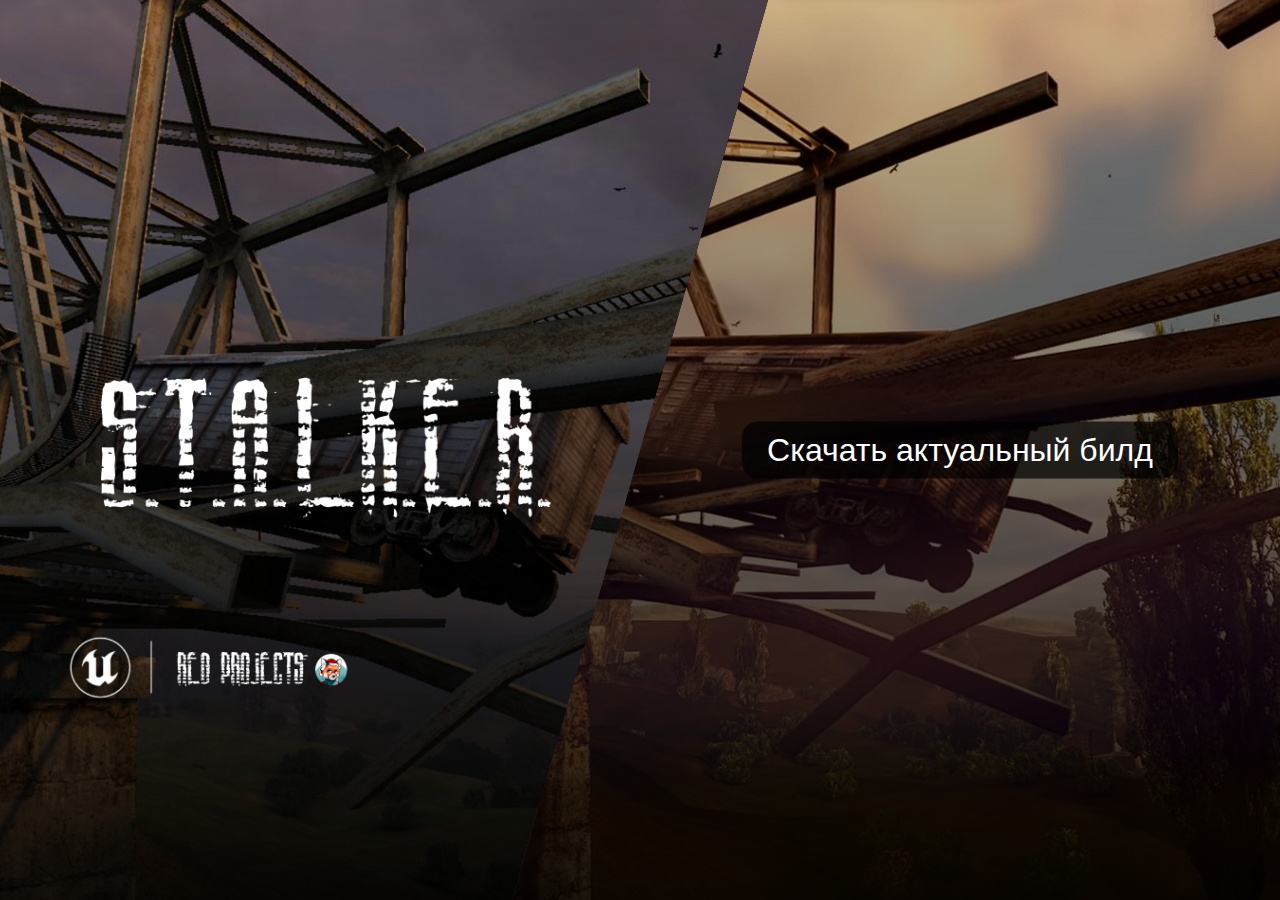
<file: index.html>
<!DOCTYPE html>
<html lang="ru">
    <head>
        <title>S.T.A.L.K.E.R. на UE5 | Домашняя</title>
        <link rel="stylesheet" href="CSS/style_2.css">
        <link rel="shortcut icon" href="Media/favicon.ico" type="image/x-icon">
        <meta content="S.T.A.L.K.E.R. на Unreal Engine 5" property="og:title" />
        <meta content="Здесь вы можете скачать тестовый билд сталкера на UE5" property="og:description"/>
        <meta property="og:image" content="Media/Thumbnail.png"/>
        <meta name="twitter:image" content="Media/Thumbnail.png"/>
        <meta content="#ffffff" data-react-helmet="true" name="theme-color" />
        <meta charset="UTF-8">
        <meta http-equiv="X-UA-Compatible" content="IE=edge">
        <meta name="viewport" content="width=device-width, initial-scale=1.0">
    </head>
    <body>
        <div class='hero'>
            <div class="hero-one"></div>
            <div class="hero-two"></div>
        </div>
        <img class="logo" src="Media/Hero.png" alt="Project-logo">
        <a href="download.html" class="button">Скачать актуальный билд</a>
    </body>
</html>
</file>
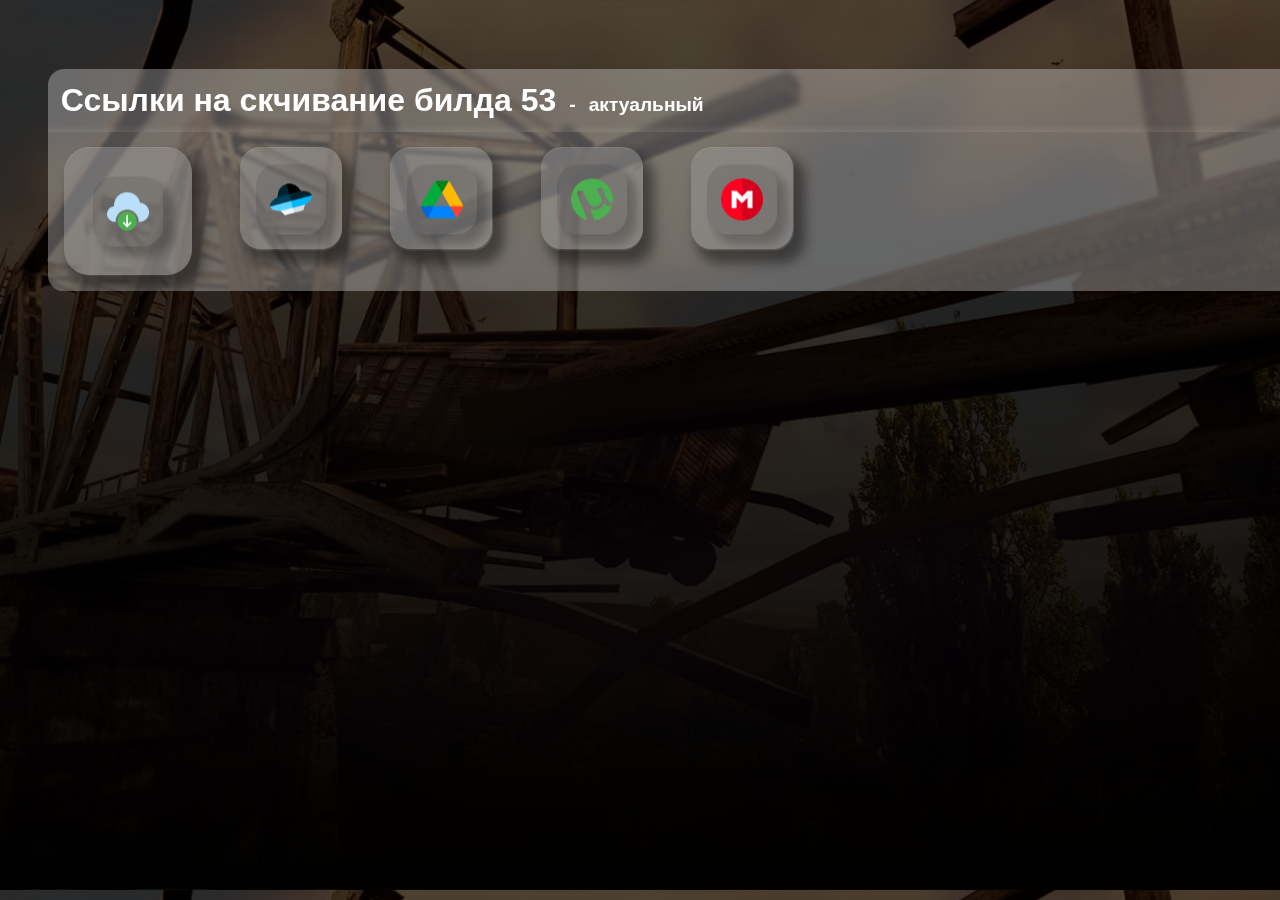
<file: download.html>
<!DOCTYPE html>
<html lang="ru">
    <head>
        <title>S.T.A.L.K.E.R. на UE5 | Скачать</title>
        <link rel="stylesheet" href="CSS/download_2.css">
        <link rel="shortcut icon" href="Media/favicon.ico" type="image/x-icon">
        <meta content="https://paranoidghost.github.io/Download/Media/Thumbnail.png" property="og:image" />
        <meta charset="UTF-8">
        <meta http-equiv="X-UA-Compatible" content="IE=edge">
        <meta name="viewport" content="width=device-width, initial-scale=1.0">
    </head>
    <body>
        <header>
            <h1>Билды: </h1>
            <div class="multi-button"></div>
        </header>
        <main></main>
        <script src="app.js"></script>
    </body>
</html>
</file>
<file: CSS/style_2.css>
* {
  margin: 0;
  padding: 0;
  box-sizing: border-box;
}

body {
  background-color: rgb(15, 14, 18);
}

.hero {
  width: 100vw;
  height: 100vh;
  text-align: center;
  color: #CCC;
  text-transform: uppercase;
  letter-spacing: 17.5px;
}

.hero-one {
  top: 0;
  position: absolute;
  width: 60%;
  background-color: black;
  height: 100vh;
  clip-path: polygon(0 0, 60vw 0, 40vw 100vh, 0 100vh);
  z-index: 1;
  background-image: linear-gradient(rgba(0,0,0,0), rgba(0,0,0,.9)), url(../Media/Hero1.png);
  background-size: cover;
  background-repeat: no-repeat;
  background-position: center;
}

.hero-two {
  position: absolute;
  top: 0;
  right: 0;
  width: 60%;
  background-color: rgb(0, 0, 0);
  height: 100vh;
  background-image: linear-gradient(rgba(0,0,0,.2), rgba(0,0,0,.9)), url(../Media/Hero2.png);
  background-size: cover;
  background-repeat: no-repeat;
  background-position: center;
}

.logo {
  position: absolute;
  top: 50%;
  left: 25%;
  transform: translate(-50%,-50%);
  z-index: 10;
  width: 40%;
  user-select: none;
}

.button {
  padding: 10px 25px;
  font-family: "Arial";
  font-weight: 500;
  font-size: 2em;
  background: transparent;
  outline: none !important;
  cursor: pointer;
  transition: all 0.3s ease;
  display: inline-block;
  z-index: 1;
  color: white;
  background-color: rgba(0, 0, 0, 0.7);
  border-radius: 0.5em;
  position: absolute;
  top: 50%;
  right: 25%;
  transform: translate(50%,-50%);
  z-index: 10;
  text-decoration: none;
}
  
.button:after {
  position: absolute;
  content: "";
  width: 0;
  height: 100%;
  top: 0;
  left: 0;
  direction: rtl;
  z-index: -1;
  background: rgb(255, 255, 255);
  transition: all 0.3s ease;
  border-radius: 0.5em;
}
  
.button:hover {
  color: rgb(0, 0, 0);
}
  
.button:hover:after {
  left: auto;
  right: 0;
  width: 100%;
}
  
.button:active {
  font-size: 2.1em;
}

@media only screen and (max-width: 500px) {
  .logo {
    transform: translate(-50%,0);
    top: 5%;
    left: 50%;
    width: 90%;
  }
  .button {  
    top: 80%;
    text-align: center;
    right: 50%;
    background: rgba(0, 0, 0, 0.4);
    border-radius: 1em;
  }
}
</file>
<file: CSS/download_2.css>
* {
    box-sizing: border-box;
}

html {
    scroll-behavior: smooth;
}

body {
    background: rgb(0, 0, 0);
    margin: 0;
    background-image: linear-gradient(rgba(0,0,0,.7), rgba(0,0,0,1)), url(../Media/Hero2.png);
    background-size: cover;
    background-repeat: repeat;
    background-position: center;
    min-height: 93.5vh
}

main {
    margin: 3em;
    margin-right: 0;
    gap: 1em;
    display: flex;
    flex-direction: column-reverse;
}

header {
    width: 100%;
    padding: 1em 3em;
    border-bottom: 0.1px;
    border-bottom-style: solid;
    border-bottom-color: rgba(255, 255, 255, 0.147);
    display: flex;
    flex-wrap: wrap;
}

h1,h2,h3 {
    font-family: 'Arial';
    color: white;
    backdrop-filter: blur(0.1em);
    user-select: none;
}

.section {
    width: 90%;
    text-align: center;
    display: flex;
    justify-content: left;
    flex-wrap: wrap;
    gap: 3em;
    margin-bottom: 2em;
    backdrop-filter: blur(0.1em);
}

.badge {
    width: 6.4em;
    height: 6.4em;
    border-radius: 20%;
    display: flex;
    justify-content: center;
    align-items: center;
    top: 0;
    transition: all 0.2s ease;
    box-shadow: 8px 10px 12px 3px rgba(0, 0, 0, 0.43);
    background: rgba(0,0,0, 0.15);
    backdrop-filter: blur(0.4em);
}

.badge.direct-download {
    width: 8em;
    height: 8em;
}

.badge:hover {
    background: rgba(0, 0, 0,0.5);
    width: 8;
    height: 8;
    transform: translate(0,-5%) rotate(-5deg);
    backdrop-filter: none;
}

.rounded {
    width: 70px;
    height: 70px;
    position: absolute;
    z-index: 10;
    border-radius: 30%;
    background: rgba(0, 0, 0, 0.1);
    box-shadow: 8px 8px 8px 2px rgba(0, 0, 0, 0.23);
    display: flex;
    justify-content: center;
    align-items: center;
}

.rounded > img {
    width: 60%;
    height: 60%;
    user-select: none;
}

.multi-button {
    display: flex;
    flex-direction: row-reverse;
    align-items: center;
    margin: 1em;
    gap: 1em;
}

button {
    font-family: "Arial";
    font-size: 2em;
    color: #fff;
    background-color: hsl(50, 70%, 50%);
    border-radius: 0.4em;
    border: none;
    cursor: pointer;
    transition: all 0.3s ease;
}

button:hover {
    transform: translate(0,-10%);
}

h1.newest-version {
    padding: 0.4em;
    background: rgba(255, 255, 255, 0.3);
    border-top-left-radius: 0.5em;
}

div.newest-version {
    padding: 1em;
    background: rgba(255, 255, 255, 0.3);
    border-bottom-left-radius: 1em;
    transform: translate(0,-2.35em);
    width: 100%;
}

@media only screen and (max-width: 500px) {
    body {
        background: rgb(12, 13, 17);
    }
    h1,h2,h3 {
        text-align: center;
    }
    main {
        padding: 0;
        margin: 0;
        align-items: center;
    }
    .newest-version > span {
        display: none;
    }
    h1.newest-version, div.newest-version {
        border-radius: 0;
    }
    .section {
        justify-content: center;
        padding: 2em;
    }
    header {
        justify-content: center;
    }
    header > h1 {
        display: none;
    }
}
</file>
